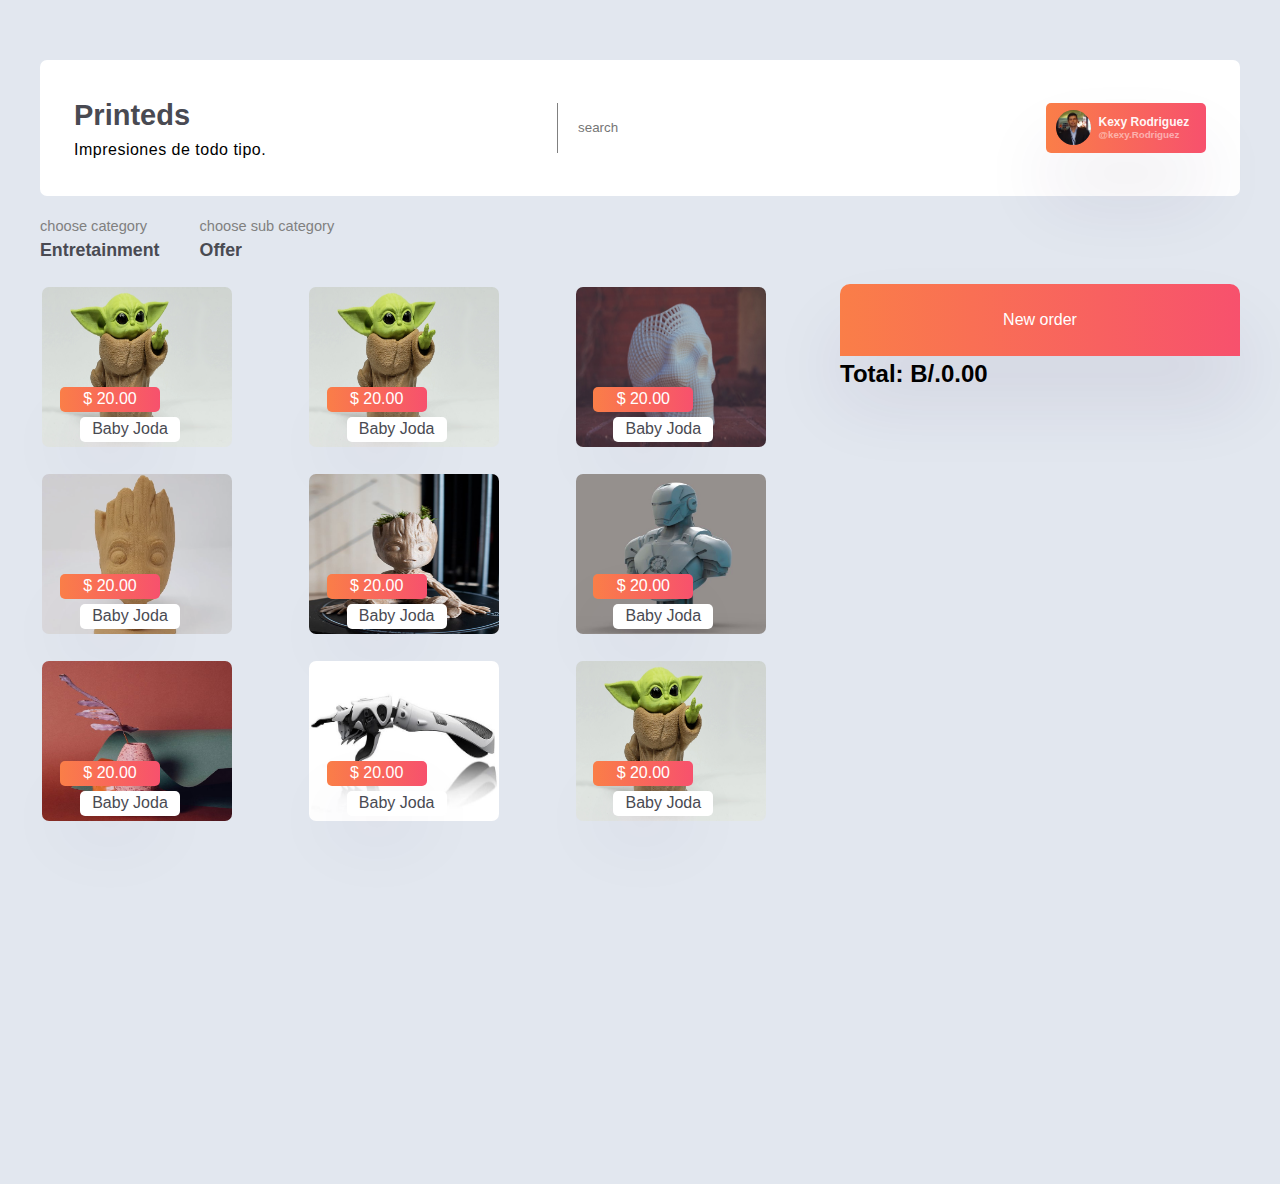
<file: lab1/index.html>
<!DOCTYPE html>
<html lang="en">
  <head>
    <meta charset="UTF-8" />
    <meta http-equiv="X-UA-Compatible" content="IE=edge" />
    <link
      rel="stylesheet"
      href="https://unicons.iconscout.com/release/v4.0.0/css/line.css"
    />
    <meta name="viewport" content="width=device-width, initial-scale=1.0" />
    <link rel="stylesheet" href="css/style.css" />
    <title>Document</title>
  </head>
  <body>
    <div class="container">
      <header>
        <div class="header">
          <div class="info">
            <h3>Printeds</h3>
            <p>Impresiones de todo tipo.</p>
          </div>
          <div class="search">
            <label for="Nombre"><i class="uil uil-search"></i></label>
            <input id="Nombre" type="search" placeholder="search" />
          </div>
          <div class="about">
            <div class="gap-card">
              <img class="gap-img" src="img/kexy.rodriguez.jpg" />
              <div>
                <h2 class="gap-h2">Kexy Rodriguez</h2>
                <h3 class="gap-h3">@kexy.Rodriguez</h3>
              </div>
            </div>
          </div>
        </div>
      </header>

      <div class="category">
        <div class="category--first">
          <p>choose category</p>
          <strong>Entretainment</strong>
        </div>
        <div>
          <i class="uil uil-angle-right-b"></i>
        </div>
        <div class="category--second">
          <p>choose sub category</p>
          <strong>Offer</strong>
        </div>
      </div>
     

      <div class="products general">
        <div class="products--sell">
          <div class="products--sell---card">
            <div
            data-img="img/pc1.jpg"
            data-idproducto="3D"
              data-idproducto="Joda"
              data-precio="20.00"
              data-cantidad="0"
              class="d1 products--sell---card----cost producto">
              <div class="">
                <i class="uil "></i>
              </div>
              <img src="img/yoda.jpg" alt="" />
              <div class="d1-text">
                <p>$ 20.00</p>
              </div>
              <div class="d1-text2">
                <p>Baby Joda</p>
              </div>
            </div>

            <div
            data-img="img/pc1.jpg"
            data-idproducto="3D1"
              data-idproducto="Joda"
              data-precio="20.00"
              data-cantidad="0"
              class="d2 products--sell---card----cost producto"
            >
            <div class="">
              <i class="uil "></i>
            </div>
              <img src="img/yoda.jpg" alt="" />
              <div class="d1-text">
                <p>$ 20.00</p>
              </div>
              <div class="d1-text2">
                <p>Baby Joda</p>
              </div>
            </div>
            <div
            data-img="img/pc1.jpg"
            data-idproducto="3D2"
              data-idproducto="Joda"
              data-precio="20.00"
              data-cantidad="0"
              class="d3 products--sell---card----cost producto"
            >
            <div class="">
              <i class="uil "></i>
            </div>
              <img src="img/craneo.jpg" alt="" />
              <div class="d1-text">
                <p>$ 20.00</p>
              </div>
              <div class="d1-text2">
                <p>Baby Joda</p>
              </div>
            </div>
            <div
            data-img="img/pc1.jpg"
            data-idproducto="3D3"
              data-idproducto="Joda"
              data-precio="20.00"
              data-cantidad="0"
              class="d4 products--sell---card----cost producto"
            >
            <div class="">
              <i class="uil "></i>
            </div>
              <img src="img/img.PNG" alt="" />
              <div class="d1-text">
                <p>$ 20.00</p>
              </div>
              <div class="d1-text2">
                <p>Baby Joda</p>
              </div>
            </div>
            <div
            data-img="img/pc1.jpg"
            data-idproducto="3D4"
              data-idproducto="Joda"
              data-precio="20.00"
              data-cantidad="0"
              class="d5 products--sell---card----cost producto"
            >
            <div class="">
              <i class="uil "></i>
            </div>
              <img src="img/imgx2.jpg" alt="" />
              <div class="d1-text">
                <p>$ 20.00</p>
              </div>
              <div class="d1-text2">
                <p>Baby Joda</p>
              </div>
            </div>
            <div
            data-img="img/pc1.jpg"
            data-idproducto="3D5"
              data-idproducto="Joda"
              data-precio="20.00"
              data-cantidad="0"
              class="d6 products--sell---card----cost producto"
            >
            <div class="">
              <i class="uil "></i>
            </div>
              <img src="img/ironman.jpg" alt="" />
              <div class="d1-text">
                <p>$ 20.00</p>
              </div>
              <div class="d1-text2">
                <p>Baby Joda</p>
              </div>
            </div>
            <div
            data-img="img/pc1.jpg"
            data-idproducto="3D6"
              data-idproducto="Joda"
              data-precio="20.00"
              data-cantidad="0"
              class="d7 products--sell---card----cost producto"
            >
            <div class="">
              <i class="uil "></i>
            </div>
              <img src="img/jarron.jpg" alt="" />
              <div class="d1-text">
                <p>$ 20.00</p>
              </div>
              <div class="d1-text2">
                <p>Baby Joda</p>
              </div>
            </div>
            <div
            name ="joda";
            data-img="img/pc1.jpg"
            data-idproducto="3D7"
              data-idproducto="Joda"
              data-precio="20.00"
              data-cantidad="0"
              class="d8 products--sell---card----cost producto"
              id="product"
            >
            <div id="" class="">
              <i class="uil "></i>
            </div>
              <img src="img/manita.jpg" alt="" />
              <div class="d1-text">
                <p>$ 20.00</p>
              </div>
              <div class="d1-text2">
                <p>Baby Joda</p>
              </div>
            </div>
            <div
            data-img="img/pc1.jpg"
            data-idproducto="3D8"
              data-idproducto="Joda"
              data-precio="20.00"
              data-cantidad="0"
              class="d9 products--sell---card----cost producto"
            >
            <div class="">
              <i class="uil "></i>
            </div>
              <img src="img/yoda.jpg" alt="" />
              <div class="d1-text">
                <p>$ 20.00</p>
              </div>
              <div class="d1-text2">
                <p>Baby Joda</p>
              </div>
            </div>
          </div>
        </div>
        <div class="products-payment">
          
          <div class="products-payment--tittle">
            <p>New order</p>
          </div>

          <div id="carritoDeCompras"> </div>
          <h2 id=precioTotal>Total: B/.0.00</h2>
        </div>
      </div>
    </div>

    <script src="js/control-code.js"></script>
  </body>
</html>
</file>
<file: lab1/css/style.css>
:root {
  --bg-color: #e2e7ef;
  --bg-color2: #ffffff;
  --txt-color: #494a52;
  --txi-color: rgb(128, 128, 128);
}

html {
  position: relative;
  box-sizing: border-box;
  font-size: 62.5%;
  font-family: "Bona Nova", serif;
  scroll-behavior: smooth;
  height: 100vh;
  font-family: "Poppins", sans-serif;
}
*,
*:before,
*:after {
  box-sizing: inherit;
  margin: 0;
  padding: 0;
}

/** Globales**/

body {
  font-size: 1.6rem;
  line-height: 1.5;
  background-color: var(--bg-color);
}
.general {
  margin: 0 auto;
  max-width: 120rem;
  height: 100vh;
}
.container {
  margin: 0 auto;
  max-width: 120rem;
  height: 100vh;
}
header {
  max-width: 120rem;
  margin: 0 auto;
}

.header {
  display: flex;
  align-items: center;
  justify-content: space-between;
  margin-top: 6rem;
  background-color: var(--bg-color2);
  padding: 3.4rem;
  border-radius: 0.7rem;
}

.info h3 {
  font-size: 2.9rem;
  color: var(--txt-color);
}
.info p {
  color: var(--txt-color-bold);
  font-weight: 500;
  letter-spacing: 0.5px;
}
.search {
  display: flex;
  align-items: center;
  justify-content: center;
}
.search label i {
  font-size: 2.5rem;
  padding: 1rem;
  color: var(--txi-color);
}
.search label i:hover {
  color: black;
}

input[type="search"] {
  height: 5rem;
  border: none;
  padding: 2rem;
  border-left: 1px solid var(--txi-color);
  outline: none;
}
.gap-card {
  display: flex;
  align-items: center;
  gap: 0.75rem; /* Will apply a gap between flex items */
  padding: 0 1rem; /* We still require padding to add a gap at each end */
  width: 16rem;
  height: 5rem;
  border-radius: 0.5rem;
  background: rgb(250, 126, 72);
  background: linear-gradient(
    90deg,
    rgba(250, 126, 72, 1) 0%,
    rgba(247, 81, 109, 1) 100%
  );
  box-shadow: 0 45px 75px rgba(58, 35, 91, 0.09);
}

.gap-img {
  width: 3.5rem;
  height: 3.5rem;
  border-radius: 3rem;
}

.gap-h2 {
  margin: 0 0 2px;
  line-height: 1;
  font-weight: 600;
  font-size: 1.2rem;
  color: rgba(255, 255, 255, 0.96);
}

.gap-h3 {
  margin: 0;
  line-height: 1;
  font-weight: 600;
  font-size: 0.975rem;
  color: rgba(255, 255, 255, 0.5);
}

.category {
  padding: 2rem 0;
  margin: 0 auto;
  display: flex;
  align-items: center;
  justify-content: flex-start;
  gap: 2rem;
}

.category p {
  color: var(--txi-color);
  font-size: 1.46rem;
}
.category strong {
  color: var(--txt-color);
  font-size: 1.78rem;
}

.products {
  display: grid;
  grid-template-columns: 2fr 1fr;
  margin: 0 auto;
  height: 100vh;
}

.producto {
  width: 73%;
  height: 97%;
  cursor: pointer;
}

.products--sell---card {
  display: grid;
  grid-template-columns: repeat(auto-fill, minmax(250px, 3fr));
  row-gap: 2rem;

  margin: 0;
  padding: 0;
  align-items: center;
  text-align: center;
}

.products--sell---card img {
  width: 19rem;
  height: 16rem;
  border-radius: 0.7rem;
}

.products--sell---card----cost {
  position: relative;
}
.d1-text {
  position: absolute;
  top: 100px;
  left: 20px;
  background: rgb(250, 126, 72);
  background: linear-gradient(
    90deg,
    rgba(250, 126, 72, 1) 0%,
    rgba(247, 81, 109, 1) 100%
  );
  box-shadow: 0 45px 75px rgba(58, 35, 91, 0.09);
  color: var(--bg-color2);
  width: 10rem;
  height: 2.5rem;
  border-radius: 0.5rem;
  text-align: center;
}
.d1-text2 {
  position: absolute;
  top: 130px;
  left: 40px;
  background-color: var(--bg-color2);
  color: var(--txt-color);
  width: 10rem;
  height: 2.5rem;
  border-radius: 0.5rem;
  text-align: center;
}
.ribbon {
  position: absolute;
  bottom: 0;
  right: 0;
  display: flex;
  align-items: center;
  justify-content: center;
  height: 5rem;
  padding: 1.1rem;
  border-radius: 0.5rem;
  font-size: 0.75rem;
  font-weight: 600;
  color: #f7f7f7;
  background: rgb(250, 126, 72);
  background: linear-gradient(
    90deg,
    rgba(250, 126, 72, 1) 0%,
    rgba(247, 81, 109, 1) 100%
  );
  box-shadow: 0 45px 75px rgba(58, 35, 91, 0.09);
}
.border {
  border: 2.5px solid rgb(250, 126, 72);
  background: linear-gradient(
    90deg,
    rgba(247, 81, 109, 1) 0%,
    rgba(250, 126, 72, 1) rgba(247, 81, 109, 1) 100%
  );
  box-shadow: 0 45px 75px rgba(58, 35, 91, 0.09);
  border-radius: 1rem;
}

.uil-check {
  font-size: 2.5rem;
}

.products-payment--tittle {
  background: rgb(250, 126, 72);
  background: linear-gradient(
    90deg,
    rgba(250, 126, 72, 1) 0%,
    rgba(247, 81, 109, 1) 100%
  );
  box-shadow: 0 45px 75px rgba(58, 35, 91, 0.09);
  color: var(--bg-color2);
  padding: 2.4rem;
  border-radius: 1rem 1rem 0 0;
  text-align: center;
}

.pay {
  display: flex;
  align-items: center;
  flex-direction: column;
}
.mas,
.menos {
  width: 4rem;
  border: none;
  align-items: center;
  text-align: center;
  padding: 1rem;
}
.mas {
  border-radius: 1rem 1rem 0 0;
}
.menos {
  border-radius: 0 0 1rem 1rem;
}
</file>
